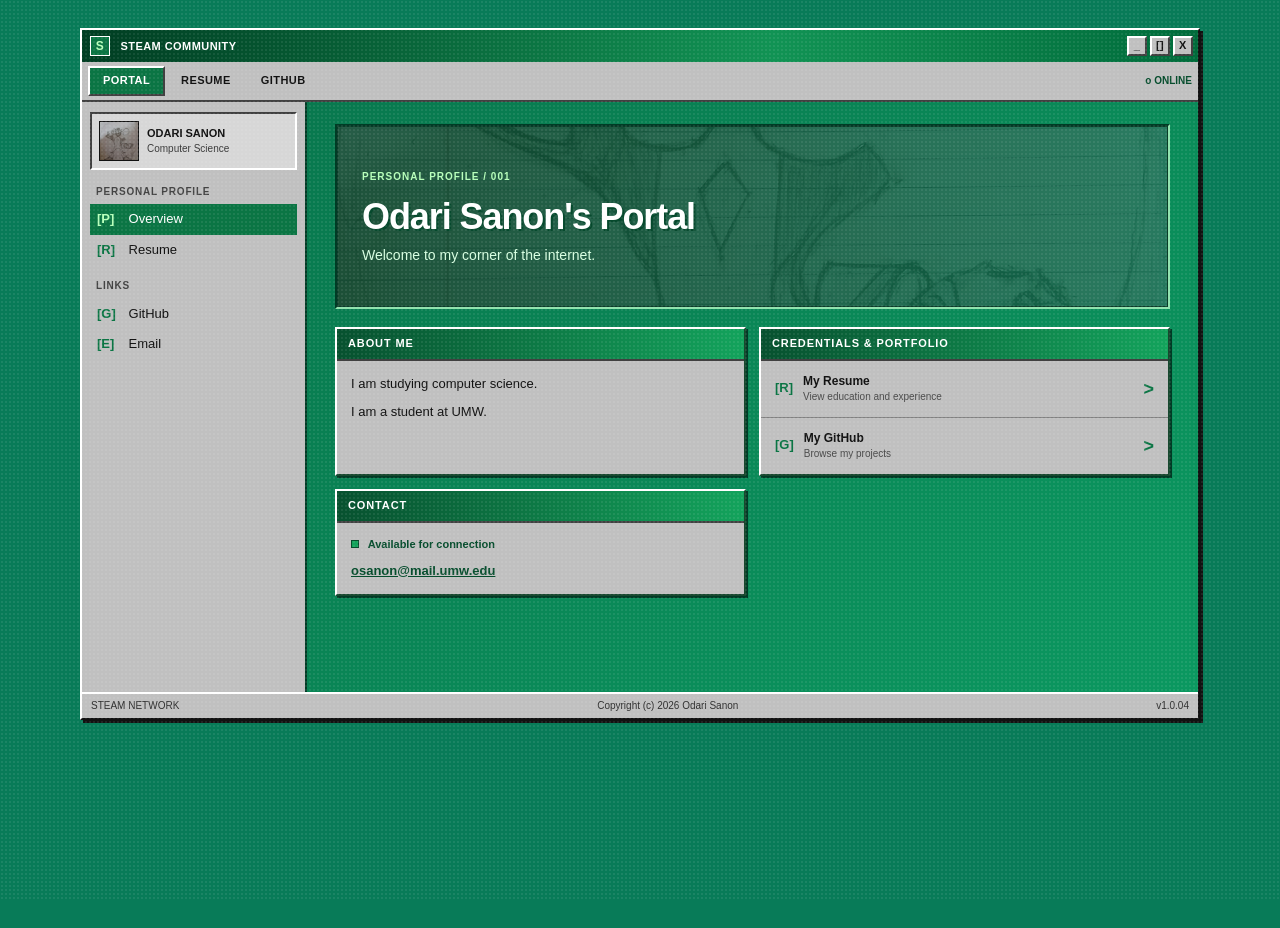
<file: index.html>
<!doctype html>
<html lang="en">
  <head>
    <title>Odari Sanon's Portal</title>
    <link rel="stylesheet" href="css/master.css">
    <link rel="shortcut icon" href="favicon.ico" type="image/x-icon">
    <meta name="viewport" content="width=device-width, initial-scale=1">
    <meta name="description" content="Odari Sanon's personal portfolio portal">
  </head>
  <body>
    <div class="steam-window">
      <header class="titlebar">
        <div class="brand"><span class="brand-mark">S</span> STEAM COMMUNITY</div>
        <div class="window-buttons" aria-hidden="true"><span>_</span><span>[]</span><span>X</span></div>
      </header>
      <nav class="menu-bar" aria-label="Main navigation">
        <a class="active" href="index.html">PORTAL</a>
        <a href="resume.html">RESUME</a>
        <a href="https://github.com/NupperZomad">GITHUB</a>
        <span class="menu-spacer"></span><span class="online">o ONLINE</span>
      </nav>
      <main class="app-body">
        <aside class="sidebar">
          <div class="profile-card">
            <img src="images/unnamed.jpg" alt="Odari Sanon">
            <div><strong>ODARI SANON</strong><small>Computer Science</small></div>
          </div>
          <div class="side-heading">PERSONAL PROFILE</div>
          <a class="side-link selected" href="index.html"><span>[P]</span> Overview</a>
          <a class="side-link" href="resume.html"><span>[R]</span> Resume</a>
          <div class="side-heading">LINKS</div>
          <a class="side-link" href="https://github.com/NupperZomad"><span>[G]</span> GitHub</a>
          <a class="side-link" href="mailto:osanon@mail.umw.edu"><span>[E]</span> Email</a>
        </aside>
        <section class="content">
          <div class="hero">
            <img src="images/unnamed.jpg" alt="" class="hero-image">
            <div class="hero-copy">
              <span class="eyebrow">PERSONAL PROFILE / 001</span>
              <h1>Odari Sanon's Portal</h1>
              <p>Welcome to my corner of the internet.</p>
            </div>
          </div>
          <div class="content-grid">
            <article class="panel">
              <div class="panel-title">ABOUT ME</div>
              <div class="panel-body">
                <p>I am studying computer science.</p>
                <p>I am a student at UMW.</p>
              </div>
            </article>
            <article class="panel">
              <div class="panel-title">CREDENTIALS &amp; PORTFOLIO</div>
              <div class="panel-body action-list">
                <a href="resume.html"><span class="icon">[R]</span><span><strong>My Resume</strong><small>View education and experience</small></span><b>&gt;</b></a>
                <a href="https://github.com/NupperZomad"><span class="icon">[G]</span><span><strong>My GitHub</strong><small>Browse my projects</small></span><b>&gt;</b></a>
              </div>
            </article>
            <article class="panel contact-panel">
              <div class="panel-title">CONTACT</div>
              <div class="panel-body">
                <p class="status-line"><span class="status-dot"></span> Available for connection</p>
                <a class="email-link" href="mailto:osanon@mail.umw.edu">osanon@mail.umw.edu</a>
              </div>
            </article>
          </div>
        </section>
      </main>
      <footer class="statusbar"><span>STEAM NETWORK</span><span>Copyright (c) 2026 Odari Sanon</span><span>v1.0.04</span></footer>
    </div>
  </body>
</html>
</file>
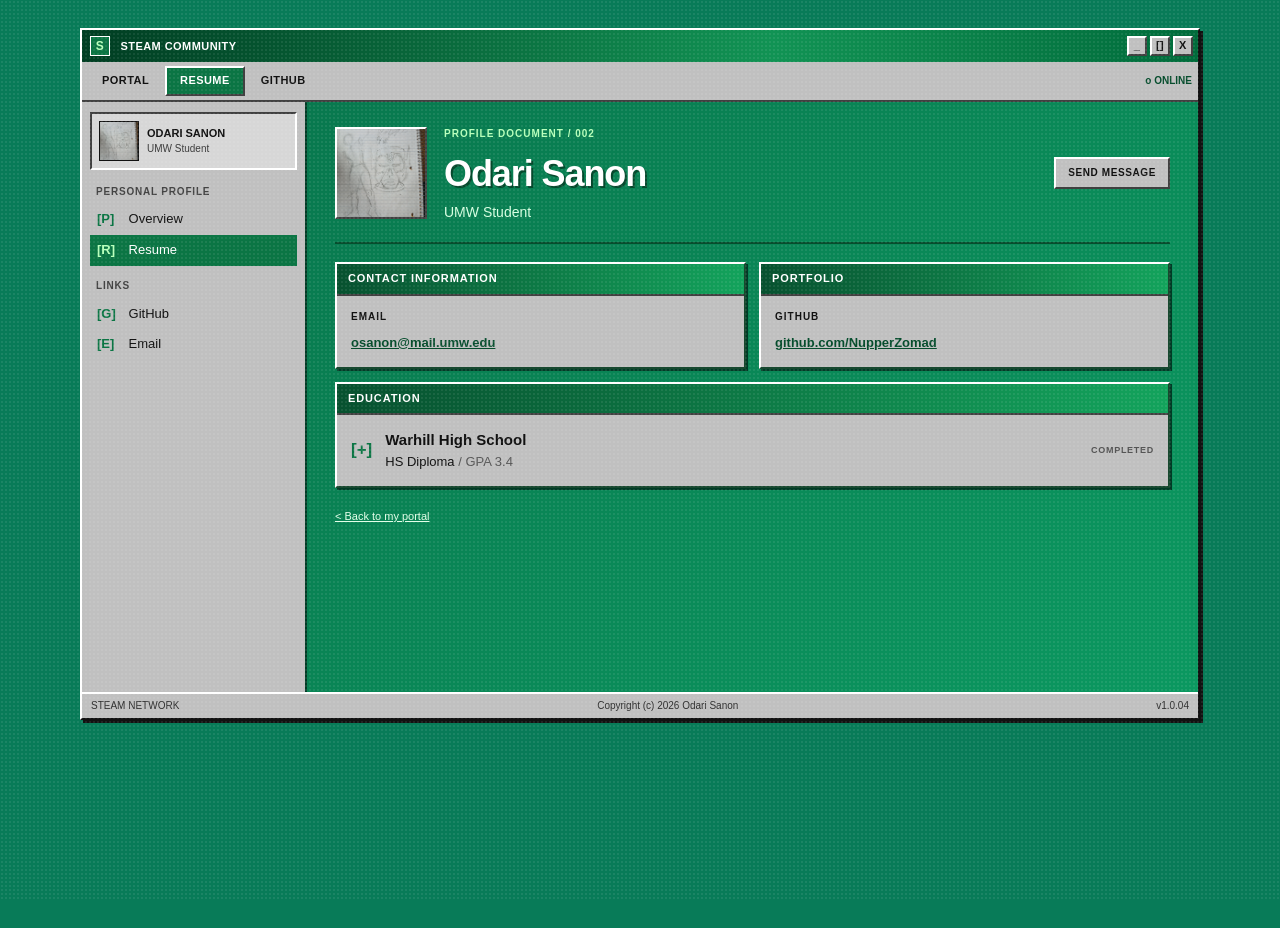
<file: resume.html>
<!doctype html>
<html lang="en">
  <head>
    <title>Odari Sanon's Resume</title>
    <link rel="stylesheet" href="css/master.css">
    <link rel="shortcut icon" href="favicon.ico" type="image/x-icon">
    <meta name="viewport" content="width=device-width, initial-scale=1">
  </head>
  <body>
    <div class="steam-window">
      <header class="titlebar">
        <div class="brand"><span class="brand-mark">S</span> STEAM COMMUNITY</div>
        <div class="window-buttons" aria-hidden="true"><span>_</span><span>[]</span><span>X</span></div>
      </header>
      <nav class="menu-bar" aria-label="Main navigation">
        <a href="index.html">PORTAL</a><a class="active" href="resume.html">RESUME</a><a href="https://github.com/NupperZomad">GITHUB</a>
        <span class="menu-spacer"></span><span class="online">o ONLINE</span>
      </nav>
      <main class="app-body">
        <aside class="sidebar">
          <div class="profile-card">
            <img src="images/3703.jpg" alt="Odari Sanon">
            <div><strong>ODARI SANON</strong><small>UMW Student</small></div>
          </div>
          <div class="side-heading">PERSONAL PROFILE</div>
          <a class="side-link" href="index.html"><span>[P]</span> Overview</a>
          <a class="side-link selected" href="resume.html"><span>[R]</span> Resume</a>
          <div class="side-heading">LINKS</div>
          <a class="side-link" href="https://github.com/NupperZomad"><span>[G]</span> GitHub</a>
          <a class="side-link" href="mailto:osanon@mail.umw.edu"><span>[E]</span> Email</a>
        </aside>
        <section class="content">
          <div class="resume-heading">
            <img src="images/3703.jpg" alt="Odari Sanon's headshot" class="headshot">
            <div><span class="eyebrow">PROFILE DOCUMENT / 002</span><h1>Odari Sanon</h1><p>UMW Student</p></div>
            <a class="button" href="mailto:osanon@mail.umw.edu">SEND MESSAGE</a>
          </div>
          <div class="resume-panels">
            <article class="panel">
              <div class="panel-title">CONTACT INFORMATION</div>
              <div class="panel-body"><p class="label">EMAIL</p><a class="email-link" href="mailto:osanon@mail.umw.edu">osanon@mail.umw.edu</a></div>
            </article>
            <article class="panel">
              <div class="panel-title">PORTFOLIO</div>
              <div class="panel-body"><p class="label">GITHUB</p><a class="email-link" href="https://github.com/NupperZomad">github.com/NupperZomad</a></div>
            </article>
            <article class="panel wide">
              <div class="panel-title">EDUCATION</div>
              <div class="panel-body timeline">
                <div class="timeline-item"><span class="timeline-icon">[+]</span><div><h2>Warhill High School</h2><p>HS Diploma <span class="muted">/ GPA 3.4</span></p></div><span class="date">COMPLETED</span></div>
              </div>
            </article>
          </div>
          <a class="back-link" href="index.html">&lt; Back to my portal</a>
        </section>
      </main>
      <footer class="statusbar"><span>STEAM NETWORK</span><span>Copyright (c) 2026 Odari Sanon</span><span>v1.0.04</span></footer>
    </div>
  </body>
</html>
</file>
<file: css/master.css>
:root {
  --desktop: #087b58;
  --green-dark: #07512f;
  --green: #0b7544;
  --green-bright: #13a35c;
  --lime: #b7ffba;
  --gray: #c0c0c0;
  --gray-light: #dfdfdf;
  --gray-dark: #808080;
  --black: #101010;
  --text: #111;
}

* { box-sizing: border-box; }

body {
  margin: 0;
  min-height: 100vh;
  background: var(--desktop);
  color: var(--text);
  font: 13px/1.45 Tahoma, "MS Sans Serif", Arial, sans-serif;
}

body::before {
  content: "";
  position: fixed;
  inset: 0;
  pointer-events: none;
  opacity: .08;
  background-image: radial-gradient(#fff 1px, transparent 1px);
  background-size: 4px 4px;
}

a { color: #064d2d; text-decoration: underline; }
a:hover { color: #fff; background: var(--green); }

.steam-window {
  width: min(1120px, calc(100% - 28px));
  min-height: 680px;
  margin: 28px auto;
  background: var(--gray);
  border: 2px solid;
  border-color: #fff #101010 #101010 #fff;
  box-shadow: 3px 3px 0 #111;
}

.titlebar {
  height: 32px;
  display: flex;
  align-items: center;
  justify-content: space-between;
  padding: 0 5px 0 8px;
  background: linear-gradient(90deg, #003d22, #119354 62%, #006b3b);
  color: #fff;
  font: 11px Tahoma, Arial, sans-serif;
  font-weight: 700;
  letter-spacing: .04em;
}

.brand-mark {
  display: inline-grid;
  place-items: center;
  width: 20px;
  height: 20px;
  margin-right: 7px;
  border: 1px solid #fff;
  background: #0b7544;
  color: var(--lime);
  font-size: 12px;
}

.window-buttons { display: flex; gap: 3px; color: #111; }
.window-buttons span {
  width: 20px;
  height: 20px;
  padding-top: 1px;
  text-align: center;
  border: 2px solid;
  border-color: #fff #404040 #404040 #fff;
  background: var(--gray);
  font-weight: 700;
}

.menu-bar {
  display: flex;
  align-items: center;
  gap: 2px;
  padding: 4px 6px;
  border-bottom: 2px solid #404040;
  background: var(--gray);
}

.menu-bar a {
  padding: 5px 13px;
  border: 1px solid transparent;
  color: #111;
  font-size: 11px;
  font-weight: 700;
  letter-spacing: .04em;
  text-decoration: none;
}

.menu-bar a.active, .menu-bar a:hover {
  border: 2px solid;
  border-color: #fff #404040 #404040 #fff;
  background: var(--green);
  color: #fff;
}

.menu-spacer { flex: 1; }
.online { color: #064d2d; font-size: 10px; font-weight: 700; }

.app-body { display: flex; min-height: 590px; background: var(--desktop); }

.sidebar {
  width: 225px;
  padding: 10px 8px;
  border-right: 2px solid #003b25;
  background: var(--gray);
}

.profile-card {
  display: flex;
  align-items: center;
  gap: 8px;
  padding: 7px;
  margin-bottom: 15px;
  border: 2px solid;
  border-color: #404040 #fff #fff #404040;
  background: #d7d7d7;
}

.profile-card img { width: 40px; height: 40px; object-fit: cover; border: 1px solid #111; }
.profile-card strong, .profile-card small { display: block; overflow: hidden; max-width: 145px; white-space: nowrap; text-overflow: ellipsis; }
.profile-card strong { color: #111; font-size: 11px; }
.profile-card small { color: #3b3b3b; font-size: 10px; }
.side-heading { margin: 13px 6px 5px; color: #444; font-size: 10px; font-weight: 700; letter-spacing: .08em; }
.side-link { display: block; padding: 6px 7px; color: #111; text-decoration: none; }
.side-link span { display: inline-block; width: 28px; color: var(--green); font-weight: 700; }
.side-link.selected, .side-link:hover { background: var(--green); color: #fff; }
.side-link.selected span, .side-link:hover span { color: var(--lime); }

.content {
  flex: 1;
  padding: 22px 28px 32px;
  background: linear-gradient(135deg, #08784e, #0b9860);
}

.hero {
  display: flex;
  min-height: 185px;
  align-items: center;
  padding: 25px;
  background: linear-gradient(90deg, #06492dcc, #087b58bb), url("../images/unnamed.jpg") center/cover;
  border: 2px solid;
  border-color: #003b25 #91e3ae #91e3ae #003b25;
  box-shadow: inset 0 0 0 1px #0a3b28;
}

.hero-image { display: none; }
.hero-copy h1, .resume-heading h1 { margin: 5px 0 2px; color: #fff; font-size: clamp(24px, 4vw, 36px); letter-spacing: -.03em; text-shadow: 2px 2px #06492d; }
.hero-copy p, .resume-heading p { margin: 0; color: #d8ffe2; font-size: 14px; }
.eyebrow, .label { color: var(--lime); font-size: 10px; font-weight: 700; letter-spacing: .1em; }

.content-grid, .resume-panels { display: grid; grid-template-columns: repeat(2, 1fr); gap: 13px; margin-top: 18px; }

.panel {
  border: 2px solid;
  border-color: #fff #17482f #17482f #fff;
  background: var(--gray);
  box-shadow: 2px 2px 0 #003b25;
}

.panel-title {
  padding: 7px 11px;
  border-bottom: 2px solid #404040;
  background: linear-gradient(90deg, var(--green-dark), var(--green-bright));
  color: #fff;
  font-size: 11px;
  font-weight: 700;
  letter-spacing: .08em;
}

.panel-body { padding: 14px; }
.panel-body p { margin: 0 0 9px; color: #111; }
.action-list { padding: 0; }
.action-list a { display: flex; align-items: center; gap: 10px; padding: 12px 14px; border-bottom: 1px solid #808080; color: #064d2d; text-decoration: none; }
.action-list a:last-child { border-bottom: 0; }
.action-list .icon { color: var(--green); font-weight: 700; }
.action-list strong, .action-list small { display: block; }
.action-list strong { color: #111; font-size: 12px; }
.action-list small { color: #4a4a4a; font-size: 10px; }
.action-list b { margin-left: auto; color: var(--green); font-size: 18px; }
.status-line { color: #064d2d !important; font-size: 11px; font-weight: 700; }
.status-dot { display: inline-block; width: 8px; height: 8px; margin-right: 6px; background: var(--green-bright); border: 1px solid #064d2d; }
.email-link { font-weight: 700; }

.statusbar {
  display: flex;
  justify-content: space-between;
  padding: 5px 9px;
  border-top: 2px solid #fff;
  background: var(--gray);
  color: #303030;
  font-size: 10px;
}

.resume-heading { display: flex; align-items: center; gap: 17px; padding-bottom: 20px; border-bottom: 2px solid #064d2d; }
.headshot { width: 92px; height: 92px; object-fit: cover; border: 2px solid; border-color: #fff #404040 #404040 #fff; }
.resume-heading .button { margin-left: auto; }
.button { padding: 7px 12px; border: 2px solid; border-color: #fff #404040 #404040 #fff; background: var(--gray); color: #111; font-size: 10px; font-weight: 700; letter-spacing: .06em; text-decoration: none; }
.button:hover { border-color: #404040 #fff #fff #404040; background: #d8d8d8; color: #111; }
.resume-panels .wide { grid-column: 1 / -1; }
.timeline-item { display: flex; align-items: center; gap: 13px; }
.timeline-icon { color: var(--green); font-size: 17px; font-weight: 700; }
.timeline-item h2 { margin: 0; color: #111; font-size: 15px; }
.timeline-item p { margin: 2px 0 0; }
.muted, .date { color: #555; }
.date { margin-left: auto; font-size: 9px; font-weight: 700; letter-spacing: .08em; }
.back-link { display: inline-block; margin-top: 21px; color: #e3ffe9; font-size: 11px; }
.back-link:hover { background: var(--green-dark); }

@media (max-width: 700px) {
  .steam-window { width: 100%; margin: 0; }
  .app-body { display: block; }
  .sidebar { width: 100%; padding: 9px; border-right: 0; border-bottom: 2px solid #003b25; }
  .profile-card { display: inline-flex; margin: 0; }
  .side-heading, .side-link { display: none; }
  .content { padding: 17px 13px 28px; }
  .content-grid, .resume-panels { grid-template-columns: 1fr; }
  .resume-panels .wide { grid-column: auto; }
  .resume-heading { align-items: flex-start; flex-wrap: wrap; }
  .resume-heading .button { margin: 0 0 0 109px; }
  .statusbar span:nth-child(2) { display: none; }
}
</file>
